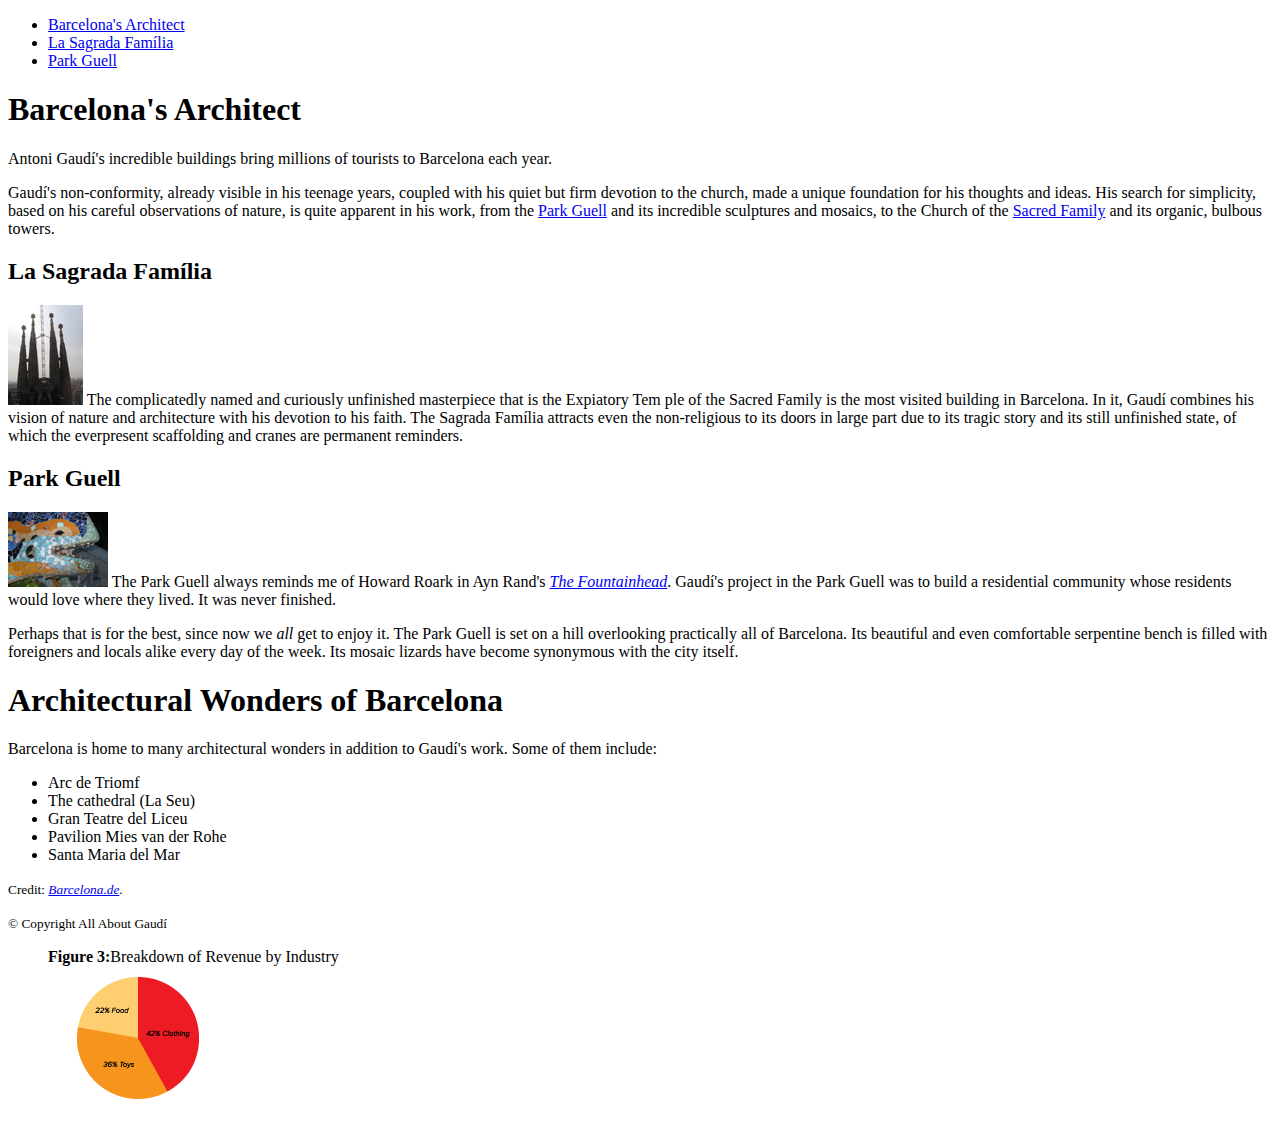
<file: index.html>
<!doctype html>
<html>
<head>
<meta charset="utf-8">
<title>HTML5文档的基本结构</title>
</head>

<body>
	<div class="container">
	<header role="banner">
		<nav>
		<ul title="Table of Contents">
			<li><a href="#gaudi" title="Learn about Antoni Gaudi">Barcelona's Architect</a></li>
			<li lang="es"><a href="#sagrada-familia">La Sagrada Família</a></li>
			<li><a href="#park-guell">Park Guell</a></li>
		</ul>
		</nav>
	</header>
	<!--导航栏头部语义header、nav使用方式-->
	<!--HTML文档主要内容区域-->
	<main role="main">
		<article class="architect gaudi">
			<h1 id="gaudi">Barcelona's Architect</h1> 
		
			<p>Antoni Gaudí's incredible buildings bring millions of tourists to Barcelona each year.</p>
		
			<p>Gaudí's non-conformity, already visible in his teenage years, coupled with his quiet but firm devotion to the church, made a unique foundation for his thoughts and ideas. His search for simplicity, based on his careful observations of nature, is quite apparent in his work, from the <a href="#park-guell">Park Guell</a> and its incredible sculptures and mosaics, to the Church of the <a href="#sagrada-familia">Sacred Family</a> and its organic, bulbous towers.</p> 
	 
			<h2 id="sagrada-familia">La Sagrada Família</h2>
		 
			<p><img src="/img/towers.jpg" width="75" height="100" alt="Sagrada Família Towers" /> The complicatedly named and curiously unfinished masterpiece that is the Expiatory Tem
				ple of the Sacred Family is the most visited building in Barcelona. In it, Gaudí combines his vision of nature and architecture with his devotion to his faith. The Sagrada Família attracts even the non-religious to its doors in large part due to its tragic story and its still unfinished state, of which the everpresent scaffolding and cranes are permanent reminders.</p>		
	 
			<h2 id="park-guell">Park Guell</h2> 
		
			<p><img src="/img/dragon.jpg" width="100" height="75" alt="Park Guell Dragon" /> The Park Guell always reminds me of Howard Roark in Ayn Rand's <a href="http://en.wikipedia.org/wiki/Fountainhead"><cite>The Fountainhead</cite></a>. Gaudí's project in the Park Guell was to build a residential community whose residents would love where they lived. It was never finished.</p>

		<p>Perhaps that is for the best, since now we <em>all</em> get to enjoy it. The Park Guell is set on a hill overlooking practically all of Barcelona. Its beautiful and even comfortable serpentine bench is filled with foreigners and locals alike every day of the week. Its mosaic lizards have become synonymous with the city itself.</p>
		</article>
	</main>
	<div class="sidebar">
	<aside role="complementary">
		<h1>Architectural Wonders of Barcelona</h1>

		<p>Barcelona is home to many architectural wonders in addition to Gaudí's work. Some of them include:</p>
			<ul>
				<li lang="es">Arc de Triomf</li>
				<li>The cathedral <span lang="es">(La Seu)</span></li>
				<li lang="es">Gran Teatre del Liceu</li>
				<li lang="es">Pavilion Mies van der Rohe</li>		
				<li lang="es">Santa Maria del Mar</li>
			</ul>
	
		<p><small>Credit: <a href="http://www.barcelona.de/en/barcelona-architecture-buildings.html" rel="external"><cite>Barcelona.de</cite></a>.</small></p>

	</aside>
	</div>
	<footer role="contentinfo">
		<p><small>&copy; Copyright All About Gaudí</small></p>
	</footer>
		<figure>
			<figcaption><b>Figure 3:</b>Breakdown of Revenue by Industry</figcaption>
				<img src="/img/chart-revenue.png" width="180" height="143" alt="Revenue chart:Clothing 42%,Toys 36%,Food 22%" />
		</figure>
	</div>
</body>
</html>
</file>
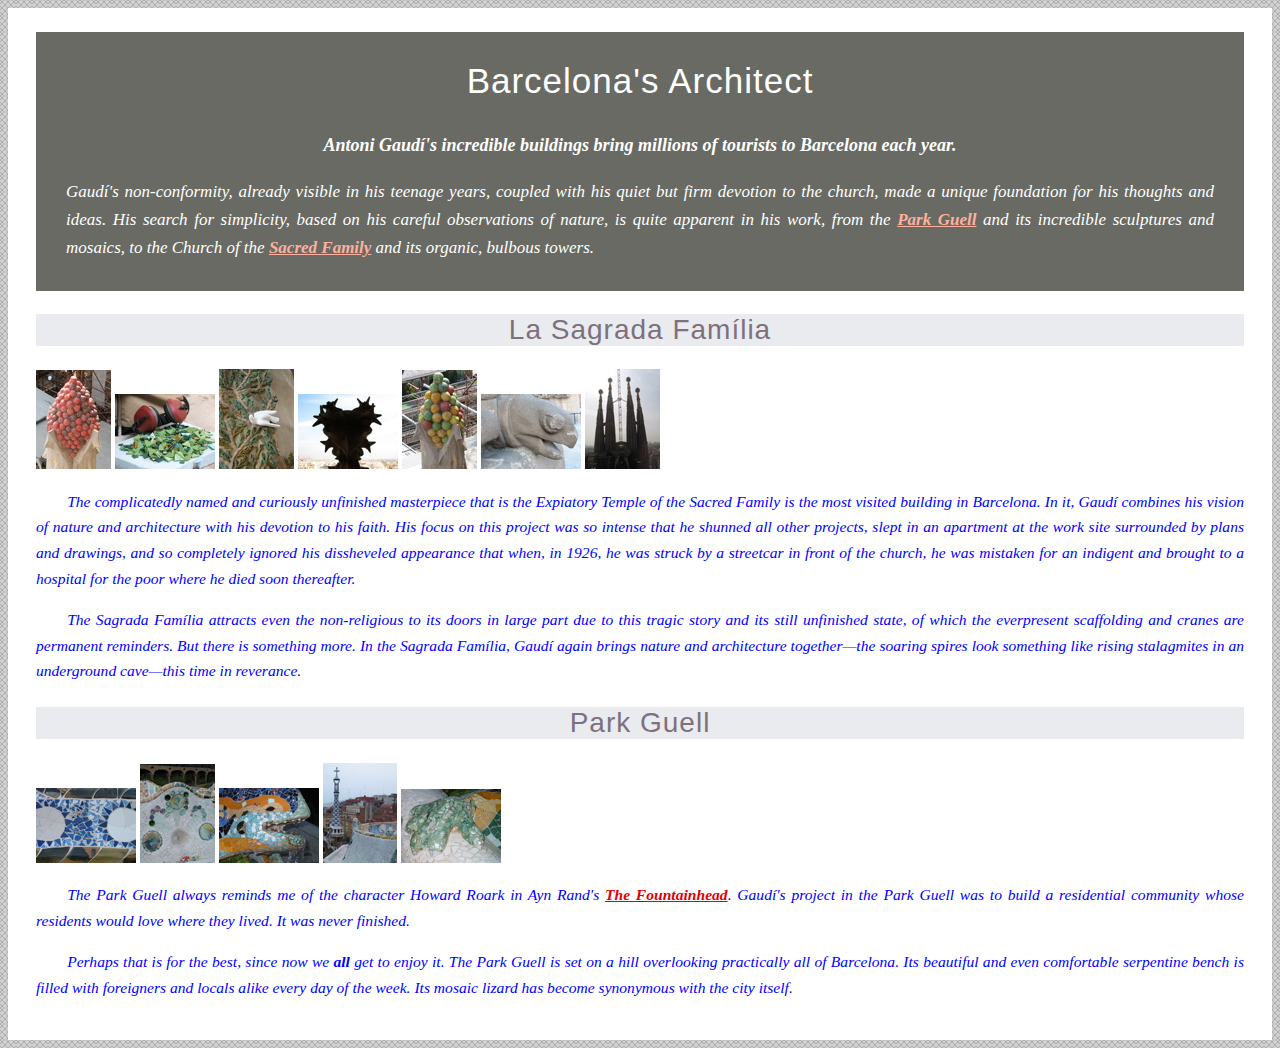
<file: demo.html>
<!DOCTYPE html>
<html lang="en">
<head>
	<meta charset="UTF-8" />
	<title>Antoni Gaudí - Introduction</title>
	<link rel="stylesheet" href="/style/style.css" />
</head>
<body>
<article class="architect">
	<div class="intro">
		<h1>Barcelona's Architect</h1> 
		
		<p class="subhead">Antoni Gaudí's incredible buildings bring millions of tourists to Barcelona each year.</p>
		
		<p>Gaudí's non-conformity, already visible in his teenage years, coupled with his quiet but firm devotion to the church, made a unique foundation for his thoughts and ideas. His search for simplicity, based on his careful observations of nature, is quite apparent in his work, from the <a href="#park-guell">Park Guell</a> and its incredible sculptures and mosaics, to the Church of the <a href="#sagrada-familia">Sacred Family</a> and its organic, bulbous towers.</p>
	</div>
 
	<section class="project family">
		<h2 id="sagrada-familia">La Sagrada Família</h2>

		<!-- You could mark these images in an unordered list, too -->
		<div class="photos">
			<img src="/img/redbubbles.jpg" width="75" height="99" alt="Red bubbles" />
			<img src="/img/tilepieces.jpg" width="100" height="75" alt="Tile Pieces" />
			<img src="/img/dove.jpg" width="75" height="100" alt="Dove" />
			<img src="/img/backlight.jpg" width="100" height="75" alt="Tower Details" />
			<img src="/img/greenbubbles.jpg" width="75" height="99" alt="Green Bubbles" />
			<img src="/img/mack.jpg" width="100" height="75" alt="Mack" />
			<img src="img/towers.jpg" width="75" height="100" alt="Sagrada Família Towers" />
		</div>

		<p>The complicatedly named and curiously unfinished masterpiece that is the Expiatory Temple of the Sacred Family is the most visited building in Barcelona. In it, Gaudí combines his vision of nature and architecture with his devotion to his faith. His focus on this project was so intense that he shunned all other projects, slept in an apartment at the work site surrounded by plans and drawings, and so completely ignored his dissheveled appearance that when, in 1926, he was struck by a streetcar in front of the church, he was mistaken for an indigent and brought to a hospital for the poor where he died soon thereafter.</p> 

		<p>The Sagrada Família attracts even the non-religious to its doors in large part due to this tragic story and its still unfinished state, of which the everpresent scaffolding and cranes are permanent reminders. But there is something more. In the Sagrada Família, Gaudí again brings nature and architecture together&#8212;the soaring spires look something like rising stalagmites in an underground cave&#8212;this time in reverance.</p>
	</section> 
	 
	<section class="project guell"> 
		<h2 id="park-guell">Park Guell</h2> 
		
		<!-- You could mark these images in an unordered list, too -->
		<div class="photos">
			<img src="/img/bluemosaic.jpg" width="100" height="75" alt="Blue Mosaic" />
			<img src="/img/glass.jpg" width="75" height="99" alt="Glass Mosaic" />
			<img src="img/dragon.jpg" width="100" height="75" alt="Dragon" />
			<img src="/img/guelltower.jpg" width="74" height="100" alt="Guell Tower" />
			<img src="/img/claw.jpg" width="100" height="74" alt="Dragon's claw" />
		</div>

		<p>The Park Guell always reminds me of the character Howard Roark in Ayn Rand's <a href="http://en.wikipedia.org/wiki/Fountainhead"><cite>The Fountainhead</cite></a>. Gaudí's project in the Park Guell was to build a residential community whose residents would love where they lived. It was never finished.</p>

		<p>Perhaps that is for the best, since now we <em>all</em> get to enjoy it. The Park Guell is set on a hill overlooking practically all of Barcelona. Its beautiful and even comfortable serpentine bench is filled with foreigners and locals alike every day of the week. Its mosaic lizard has become synonymous with the city itself.</p>
	</section>
</article>
</body> 
</html>
</file>
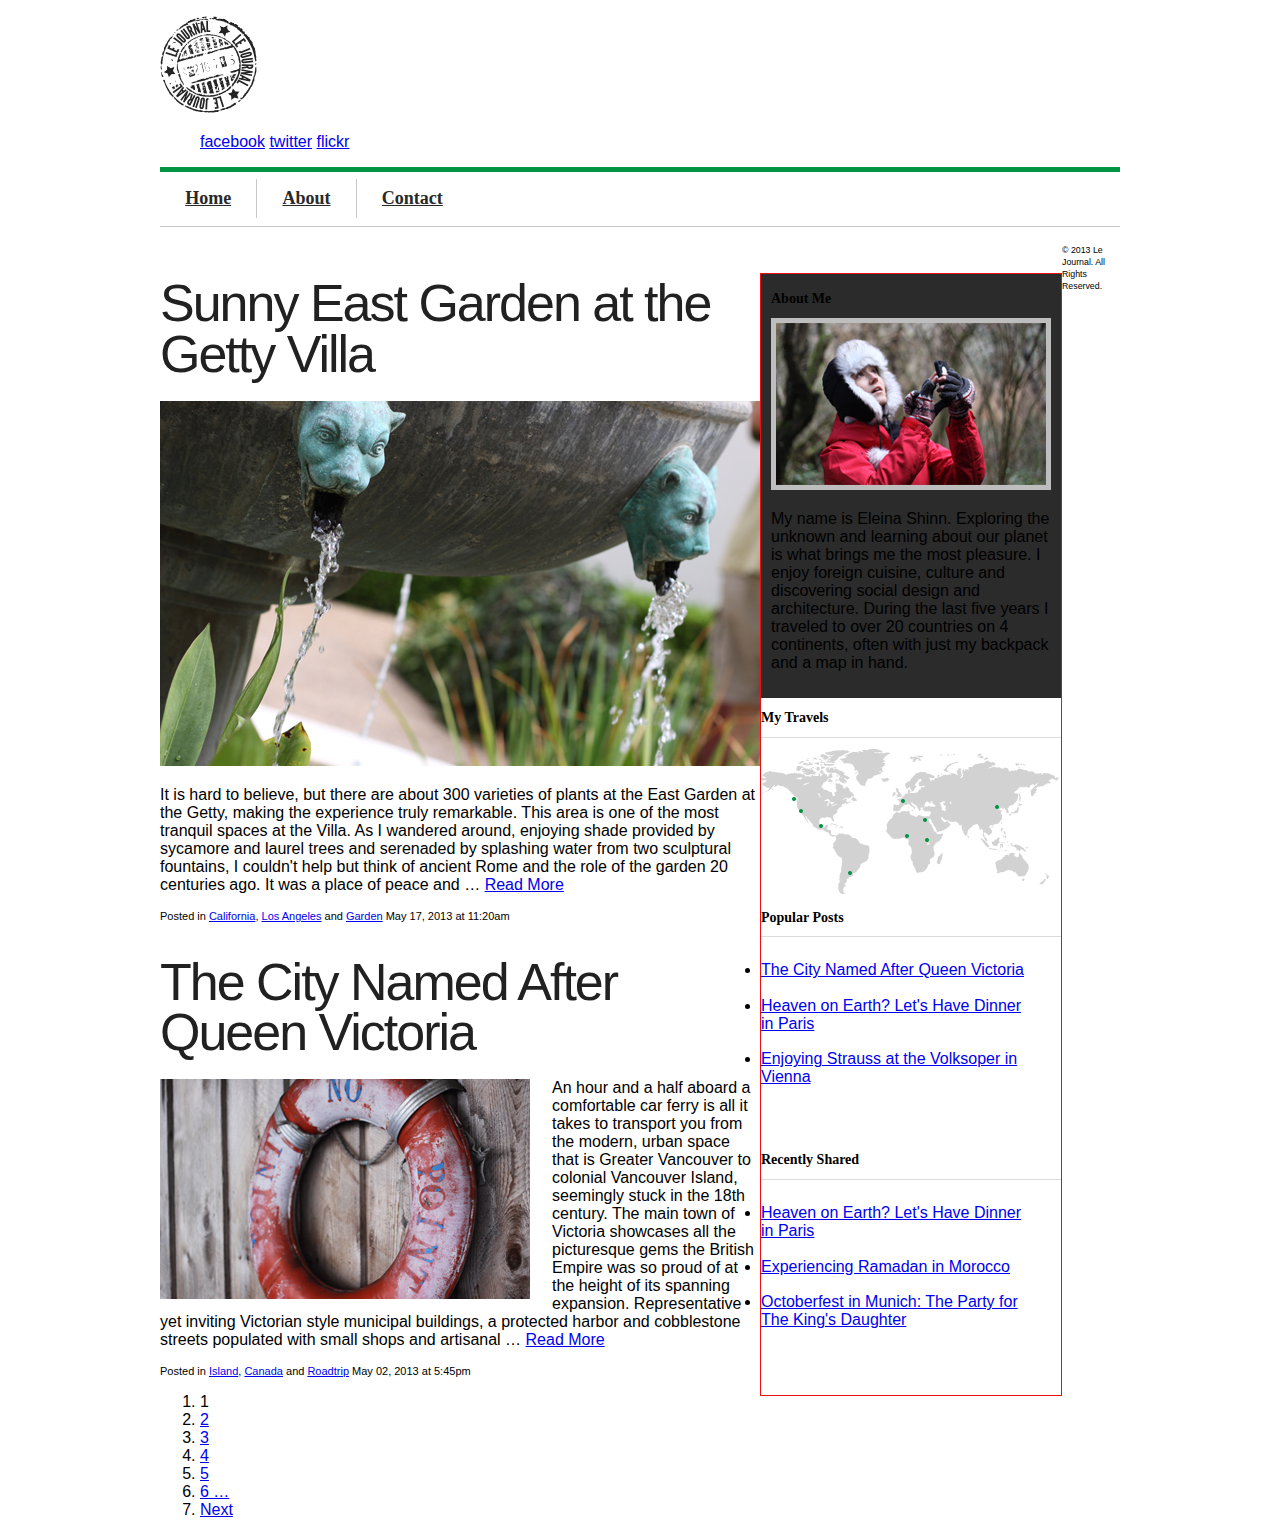
<file: demo1.html>
<!doctype html>
<html>
<head>
<meta charset="utf-8">
<title>CSS布局</title>
	<link rel="stylesheet" href="/style/cssstyle.css">
	<!--[if It IE9]>
		<script src="/style/html5shiv.js"></script>
	<![endif]-->
</head>

<body>
	<div class="page">
	<!-- ==== START MASTHEAD ==== -->
	<header class="masthead" role="banner">
		<p class="logo"><a href="/"><img src="/img/logo.png" alt="Le Journal" /></a></p>

		<ul class="social-sites">
			<li><a href="http://www.facebook.com">facebook</a></li>
			<li><a href="http://www.twitter.com">twitter</a></li>
			<li><a href="http://www.flickr.com">flickr</a></li>
		</ul>

		<nav role="navigation">
			<ul class="nav-main">
				<li><a href="/" class="current-page">Home</a></li>
				<li><a href="/about/">About</a></li>
				<li><a href="/contact/">Contact</a></li>
			</ul>
		</nav>
	</header>
	<!-- end masthead -->

	<div class="container">
	<!-- ==== START MAIN ==== -->
	<main role="main">
		<section class="post">
			<h1>Sunny East Garden at the Getty Villa</h1>

			<img src="/img/gettyvilla.jpg" width="600" height="365" alt="" class="post-photo-full" />

			<div class="post-blurb">
				<p>It is hard to believe, but there are about 300 varieties of plants at the East Garden at the Getty, making the experience truly remarkable. This area is one of the most tranquil spaces at the Villa. As I wandered around, enjoying shade provided by sycamore and laurel trees and serenaded by splashing water from two sculptural fountains, I couldn't help but think of ancient Rome and the role of the garden 20 centuries ago. It was a place of peace and &hellip; <a href="#" class="more">Read More</a></p>
			</div>

			<footer class="footer">
				<p class="post-footer">Posted in <a href="#">California</a>, <a href="#">Los Angeles</a> and <a href="#">Garden</a>  <time datetime="2013-05-17T11:20" class="pubdate">May 17, 2013 at 11:20am</time></p>
			</footer>
		</section>

		<section class="post">
			<h1>The City Named After Queen Victoria</h1>

			<img src="/img/victoria.jpg" width="370" height="220" alt="" class="post-photo" />

			<div class="post-blurb">
				<p>An hour and a half aboard a comfortable car ferry is all it takes to transport you from  the modern, urban space that is Greater Vancouver to colonial Vancouver Island, seemingly stuck in the 18th century. The main town of Victoria showcases all the picturesque gems the British Empire was so proud of at the height of its spanning expansion. Representative yet inviting Victorian style municipal buildings, a protected harbor and cobblestone streets populated with small shops and artisanal &hellip; <a href="#" class="more">Read More</a></p>
			</div>

			<footer class="footer">
				<p class="post-footer">Posted in <a href="#">Island</a>, <a href="#">Canada</a> and <a href="#">Roadtrip</a>  <time datetime="2013-05-02T17:45" class="pubdate">May 02, 2013 at 5:45pm</time></p>
			</footer> 	
		</section>

		<nav role="navigation">
			<ol class="pagination">
				<li>1</li>
				<li><a href="#">2</a></li>
				<li><a href="#">3</a></li>
				<li><a href="#">4</a></li>
				<li><a href="#">5</a></li>
				<li><a href="#">6 &hellip;</a></li>
				<li><a href="#" class="more">Next</a></li>
			</ol>
		</nav>
	</main>
	<!-- end main -->

	<!-- ==== START SIDEBAR ==== -->
	<div class="sidebar">
		<article class="about">
			<h2>About Me</h2>

			<img src="/img/about-me.jpg" width="270" height="162" alt="" />
			
			<p>My name is Eleina Shinn. Exploring the unknown and learning about our planet is what brings me the most pleasure. I enjoy foreign cuisine, culture and discovering social design and architecture. During the last five years I traveled to over 20 countries on 4 continents, often with just my backpack and a map in hand.</p>
		</article>

		<div class="mod">
			<h2>My Travels</h2>
			<img src="/img/map.png" width="298" height="145" alt="" class="map" />
		</div>

		<aside class="mod">
			<h2>Popular Posts</h2>

			<ul class="links">
			    <li><a href="#" class="more">The City Named After Queen Victoria</a></li>
			    <li><a href="#" class="more">Heaven on Earth? Let's Have Dinner in Paris</a></li>
			    <li><a href="#" class="more">Enjoying Strauss at the Volksoper in Vienna</a></li>
			</ul>
		</aside>

		<aside class="mod">
			<h2>Recently Shared</h2>

			<ul class="links">
			    <li><a href="#" class="more">Heaven on Earth? Let's Have Dinner in Paris</a></li>
			    <li><a href="#" class="more">Experiencing Ramadan in Morocco</a></li>
			    <li><a href="#" class="more">Octoberfest in Munich: The Party for The King's Daughter</a></li>
			</ul>
		</aside>
	</div>
	<!-- end sidebar -->
	</div>
	<!-- end container -->

	<!-- ==== START PAGE FOOTER ==== -->
	<footer role="contentinfo" class="footer">
		<p class="legal"><small>&copy; 2013 Le Journal. All Rights Reserved.</small></p>
	</footer>
	<!-- end page footer -->
</div> <!-- end page -->
</body>
</html>
</file>
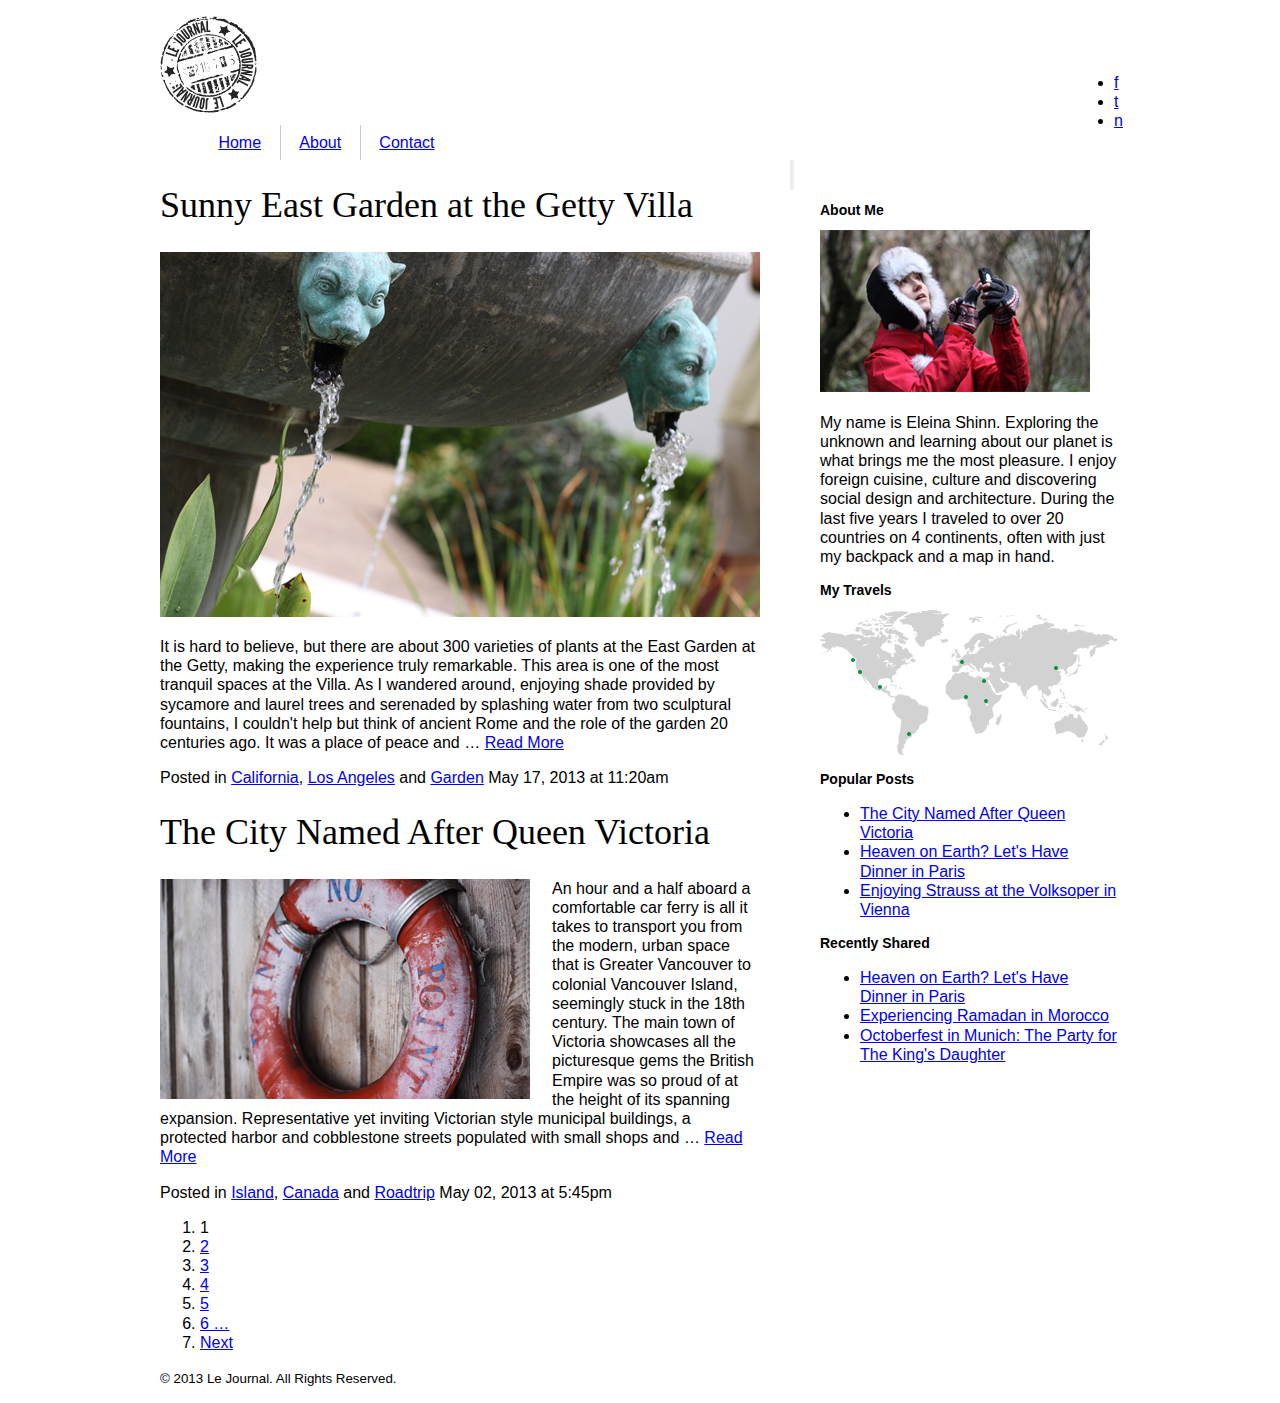
<file: demo2.html>
<!doctype html>
<html>
<head>
<meta charset="utf-8">
<title>响应式文档</title>
<meta name="viewport" content="width=device-width, initial-scale=1" />
<link rel="stylesheet" href="style/demo2.css">
</head>

<body>
	<div class="page">
	<!-- ==== START MASTHEAD ==== -->
	<header class="masthead" role="banner">
		<p class="logo"><a href="/"><img src="img/logo.png" alt="Le Journal" /></a></p>

		<ul class="social-sites">
			<li><a href="http://www.facebook.com">f</a></li>
			<li><a href="http://www.twitter.com">t</a></li>
			<li><a href="http://www.flickr.com">n</a></li>
		</ul>

		<nav role="navigation">
			<ul class="nav-main">
				<li><a href="/" class="current-page">Home</a></li>
				<li><a href="/about/">About</a></li>
				<li><a href="/contact/">Contact</a></li>
			</ul>
		</nav>
	</header>
	<!-- end masthead -->

	<div class="container clearfix">
	<!-- ==== START MAIN ==== -->
	<main role="main">
		<section class="post">
			<h1>Sunny East Garden at the Getty Villa</h1>

			<img src="img/gettyvilla.jpg" alt="" class="post-photo-full" />

			<div class="post-blurb">
				<p>It is hard to believe, but there are about 300 varieties of plants at the East Garden at the Getty, making the experience truly remarkable. This area is one of the most tranquil spaces at the Villa. As I wandered around, enjoying shade provided by sycamore and laurel trees and serenaded by splashing water from two sculptural fountains, I couldn't help but think of ancient Rome and the role of the garden 20 centuries ago. It was a place of peace and &hellip; <a href="#" class="more">Read More</a></p>
			</div>

			<footer class="footer">
				<p class="post-footer">Posted in <a href="#">California</a>, <a href="#">Los Angeles</a> and <a href="#">Garden</a>  <time datetime="2013-05-17T11:20" class="pubdate">May 17, 2013 at 11:20am</time></p>
			</footer>
		</section>

		<section class="post">
			<h1>The City Named After Queen Victoria</h1>

			<img src="img/victoria.jpg" alt="" class="post-photo" />

			<div class="post-blurb">
				<p>An hour and a half aboard a comfortable car ferry is all it takes to transport you from  the modern, urban space that is Greater Vancouver to colonial Vancouver Island, seemingly stuck in the 18th century. The main town of Victoria showcases all the picturesque gems the British Empire was so proud of at the height of its spanning expansion. Representative yet inviting Victorian style municipal buildings, a protected harbor and cobblestone streets populated with small shops and &hellip; <a href="#" class="more">Read More</a></p>
			</div>

			<footer class="footer">
				<p class="post-footer">Posted in <a href="#">Island</a>, <a href="#">Canada</a> and <a href="#">Roadtrip</a>  <time datetime="2013-05-02T17:45" class="pubdate">May 02, 2013 at 5:45pm</time></p>
			</footer> 	
		</section>

		<nav role="navigation">
			<ol class="pagination">
				<li>1</li>
				<li><a href="#">2</a></li>
				<li><a href="#">3</a></li>
				<li><a href="#">4</a></li>
				<li><a href="#">5</a></li>
				<li><a href="#">6 &hellip;</a></li>
				<li><a href="#" class="more">Next</a></li>
			</ol>
		</nav>
	</main>
	<!-- end main -->

	<!-- ==== START SIDEBAR ==== -->
	<div class="sidebar">
		<article class="about">
			<h2>About Me</h2>

			<img src="img/about-me.jpg" alt="" />
			
			<p>My name is Eleina Shinn. Exploring the unknown and learning about our planet is what brings me the most pleasure. I enjoy foreign cuisine, culture and discovering social design and architecture. During the last five years I traveled to over 20 countries on 4 continents, often with just my backpack and a map in hand.</p>
		</article>

		<div class="mod">
			<h2>My Travels</h2>
			<img src="img/map.png" alt="" class="map" />
		</div>

		<aside class="mod">
			<h2>Popular Posts</h2>

			<ul class="links">
			    <li><a href="#" class="more">The City Named After Queen Victoria</a></li>
			    <li><a href="#" class="more">Heaven on Earth? Let's Have Dinner in Paris</a></li>
			    <li><a href="#" class="more">Enjoying Strauss at the Volksoper in Vienna</a></li>
			</ul>
		</aside>

		<aside class="mod">
			<h2>Recently Shared</h2>

			<ul class="links">
			    <li><a href="#" class="more">Heaven on Earth? Let's Have Dinner in Paris</a></li>
			    <li><a href="#" class="more">Experiencing Ramadan in Morocco</a></li>
			    <li><a href="#" class="more">Octoberfest in Munich: The Party for The King's Daughter</a></li>
			</ul>
		</aside>
	</div>
	<!-- end sidebar -->
	</div>
	<!-- end container -->

	<!-- ==== START PAGE FOOTER ==== -->
	<footer role="contentinfo" class="footer">
		<p class="legal"><small>&copy; 2013 Le Journal. All Rights Reserved.</small></p>
	</footer>
	<!-- end page footer -->
</div> <!-- end page -->
</body>
</html>
</file>
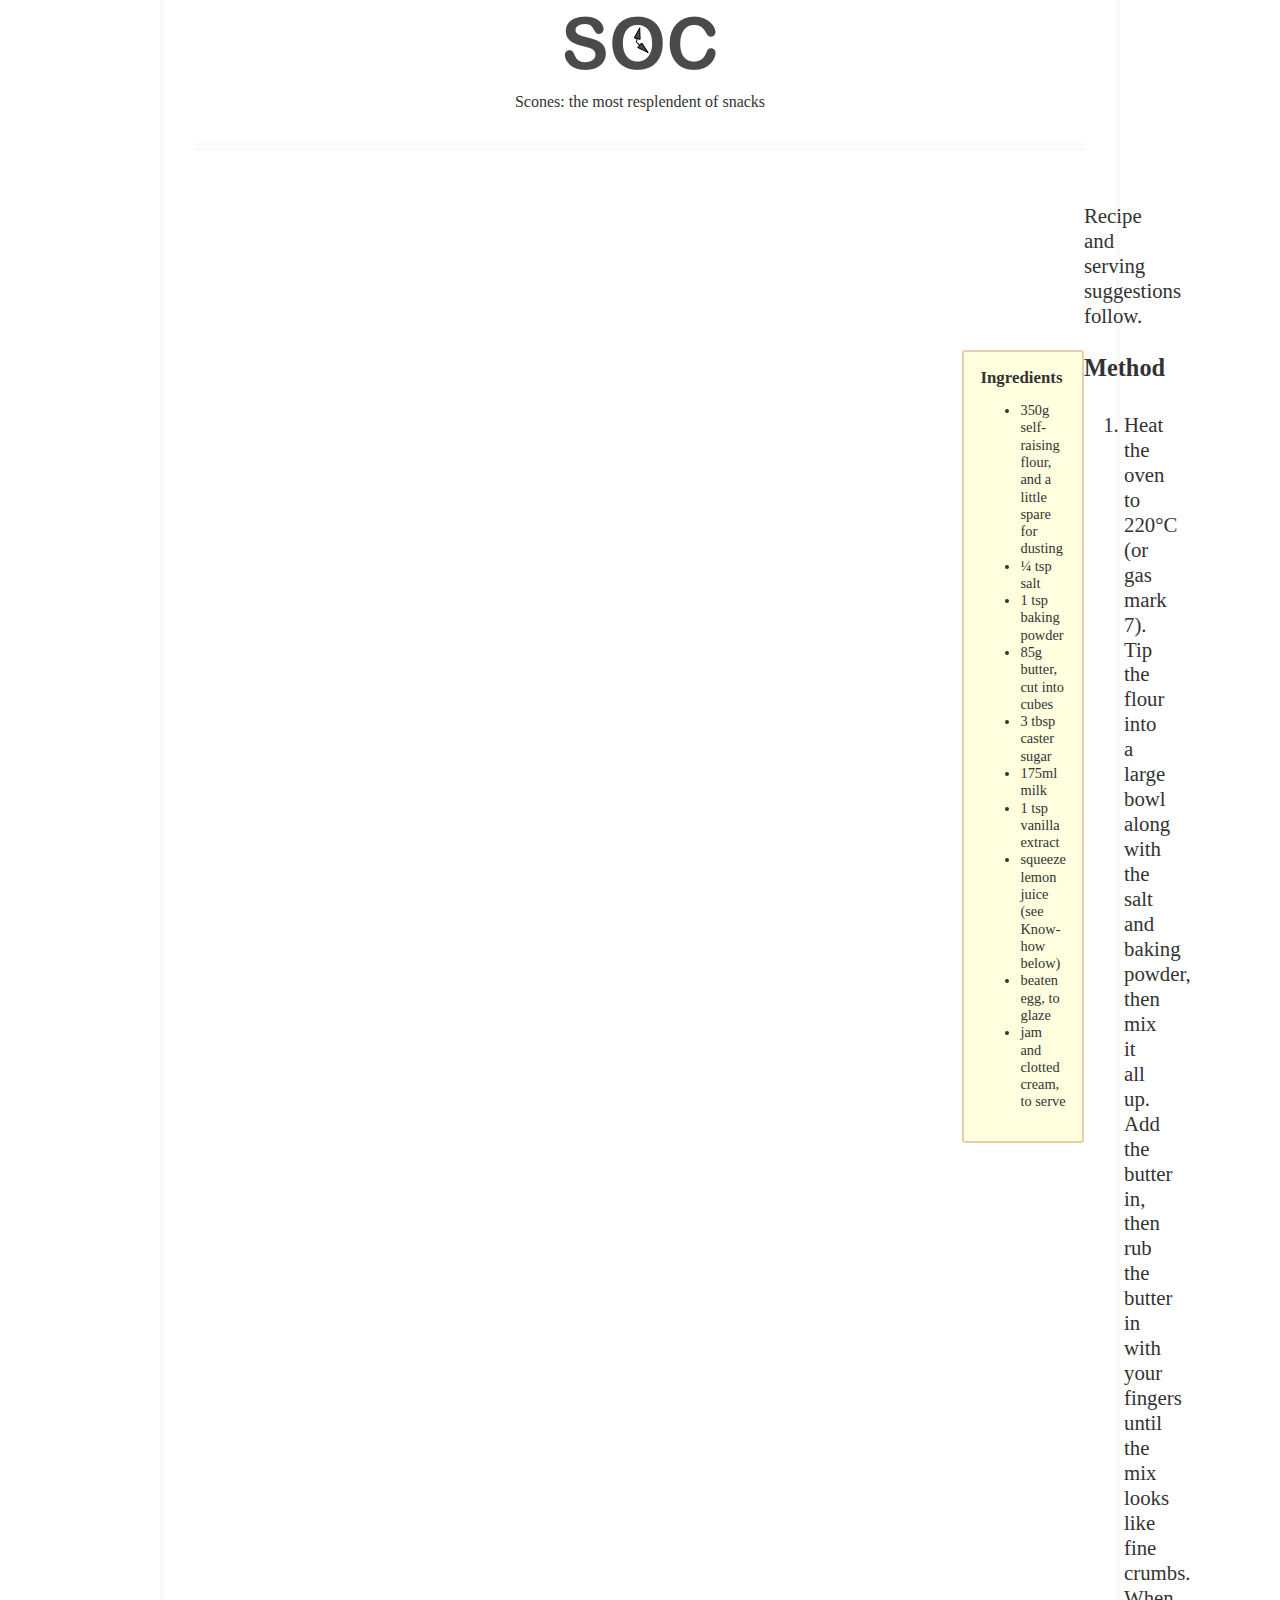
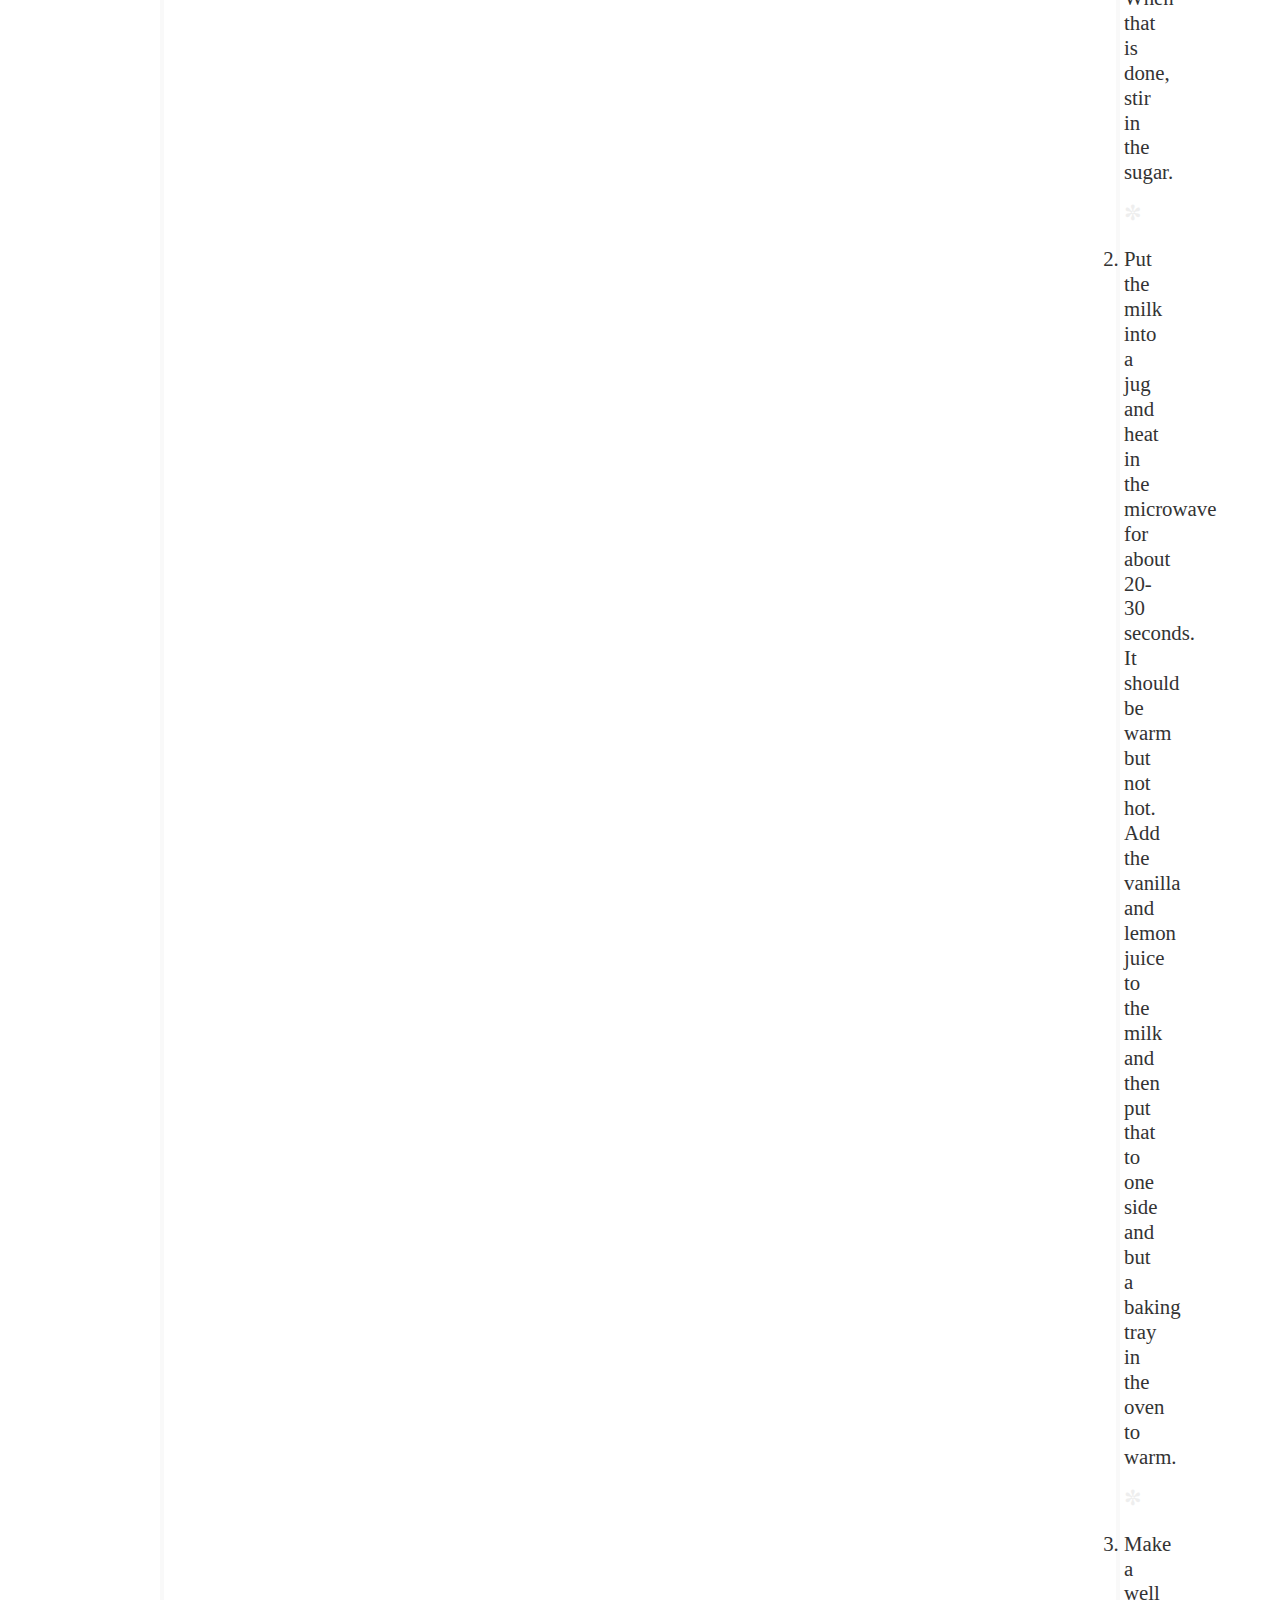
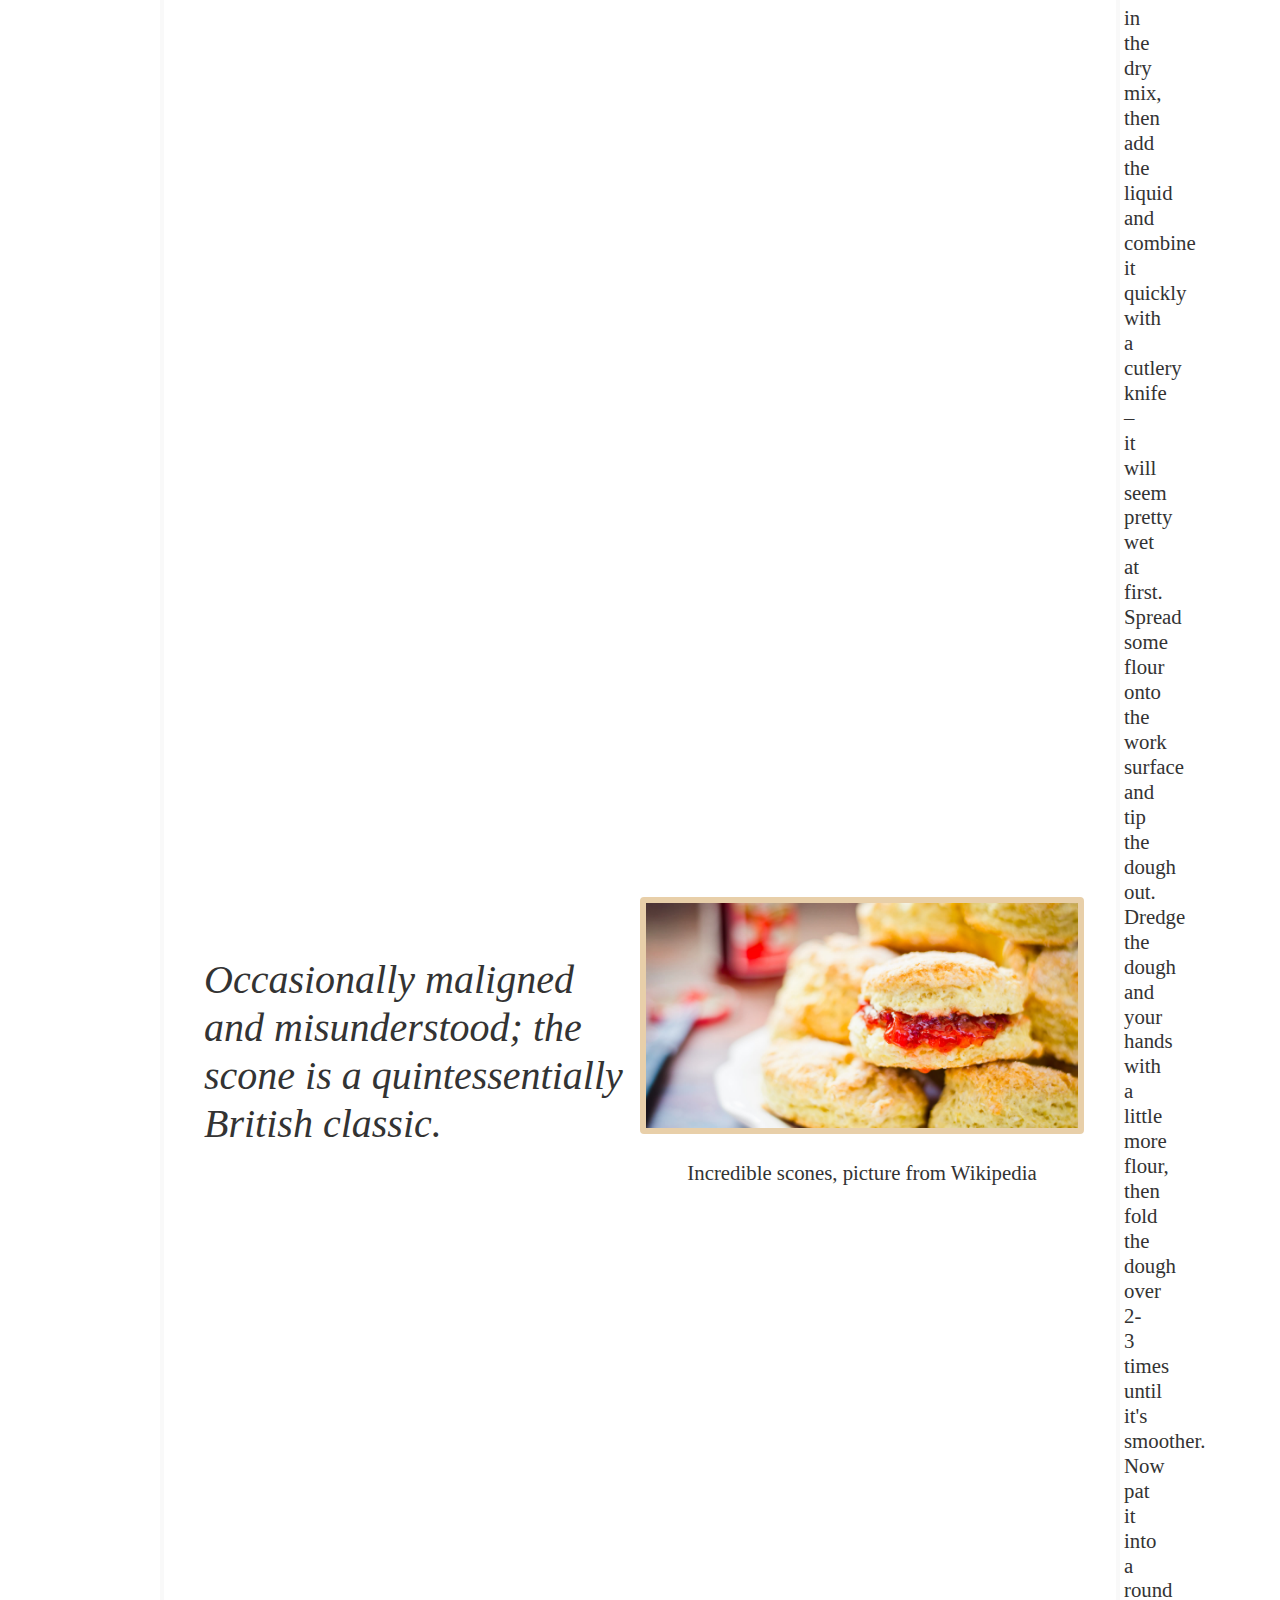
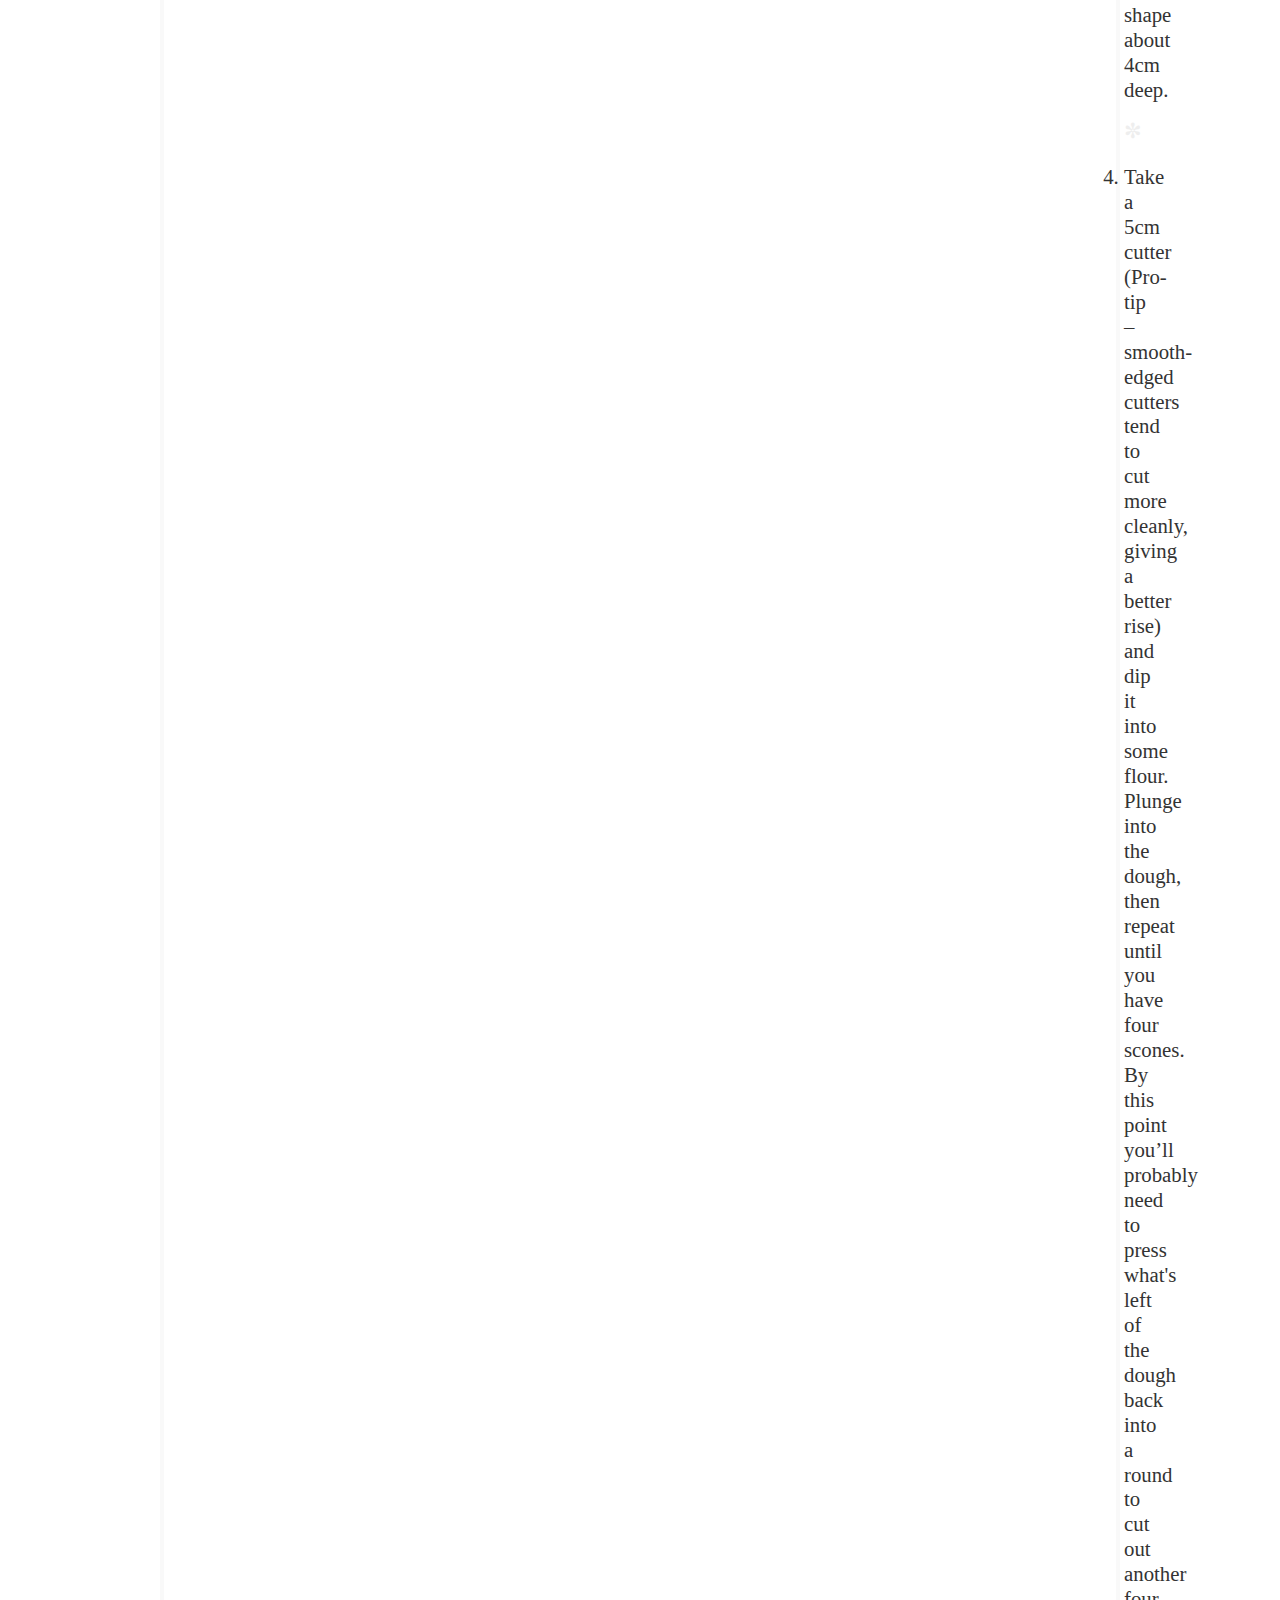
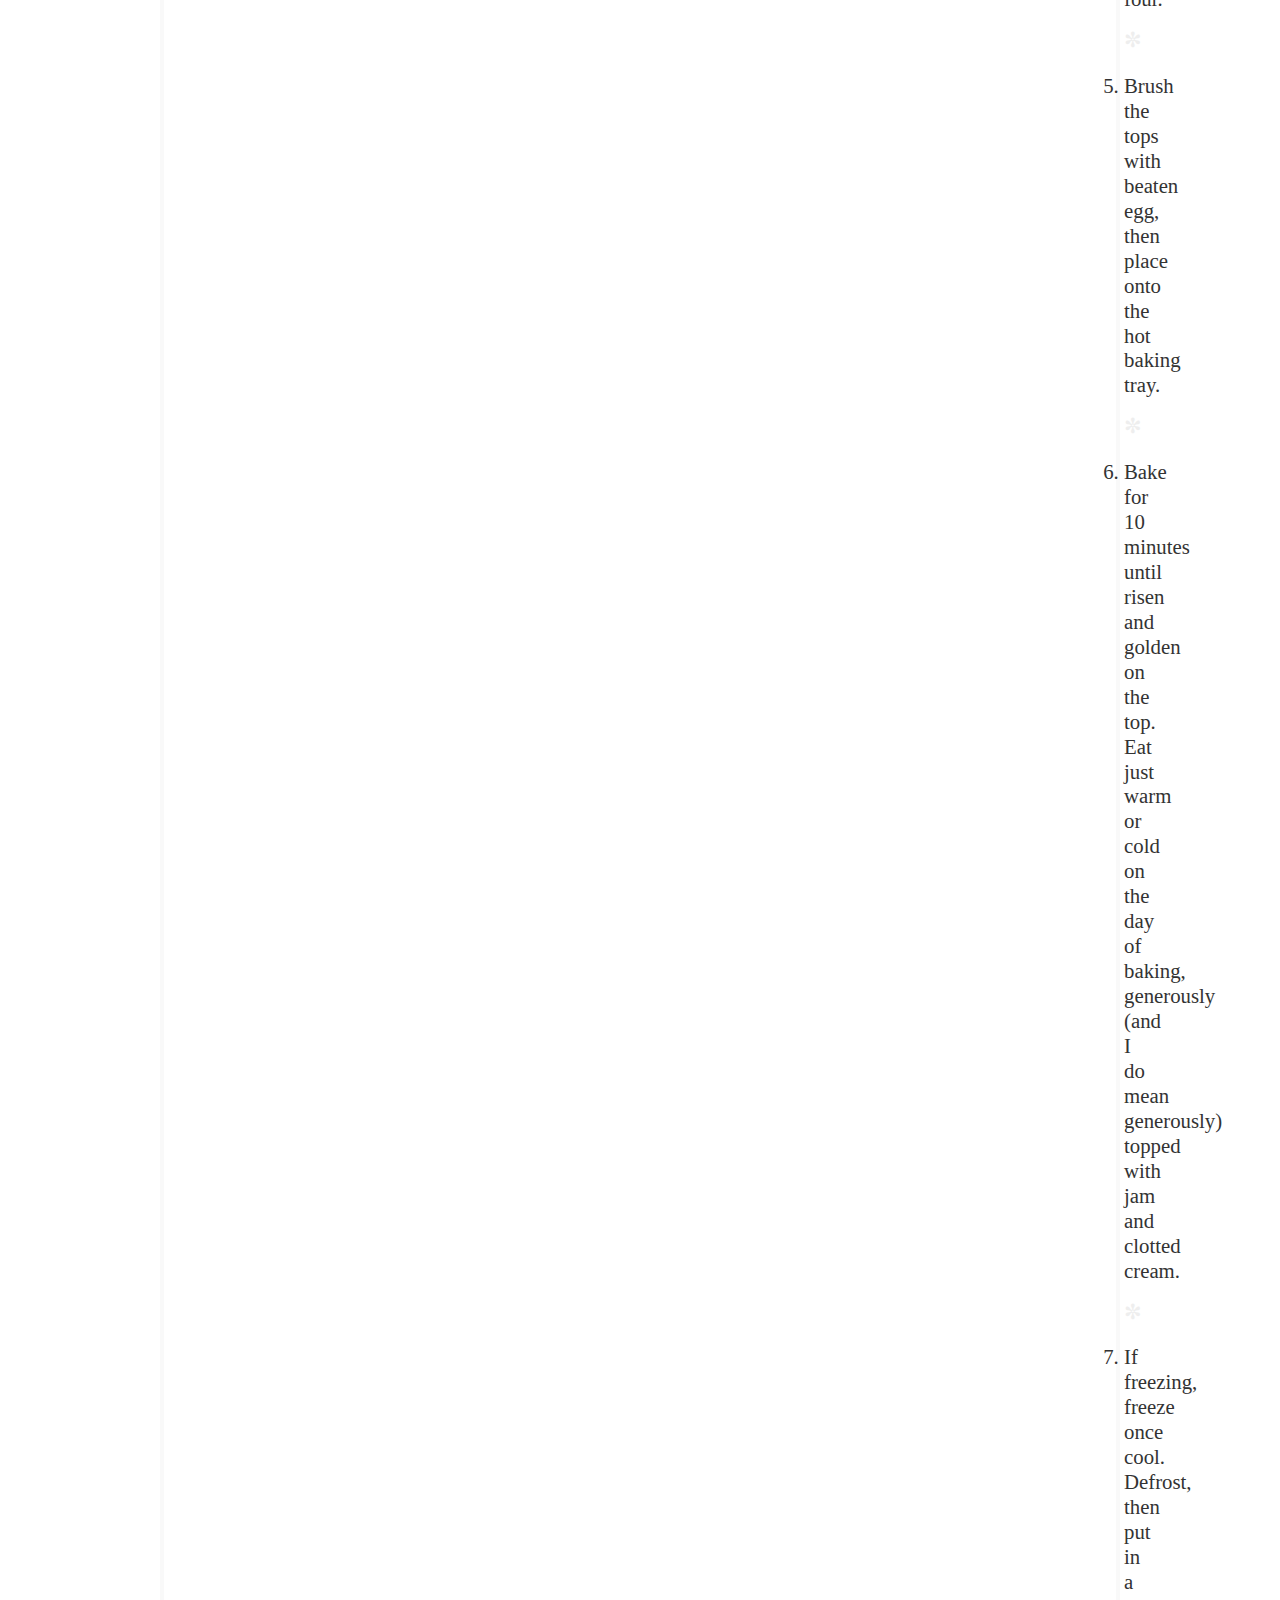
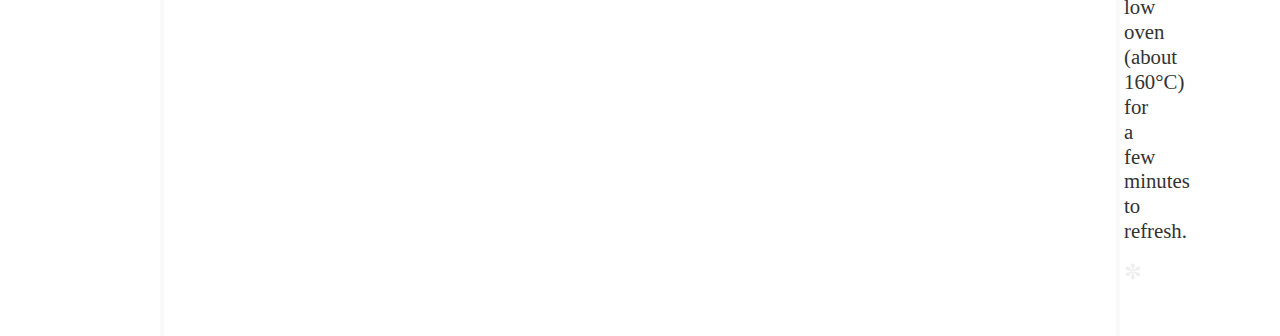
<file: index1.html>
<!doctype html>
<html>
<head>
<meta charset="utf-8">
<title>第一个实例</title>
	<meta name="Description" content="about first html and css eg">
	<meta name="viewport" content="initial-scale=2.0,width=device-width">
		<link rel="stylesheet" href="style/stylecss.css">
</head>
<body>
	<div class="header">
		<a href="/" class="logo"><img src="img/SOC-Logo.png" alt="logo"></a>
		<p class="strap">Scones: the most resplendent of snacks</p>
	</div>
	<div class="intorwrapper">
		<p class="introtext">Occasionally maligned and misunderstood; the scone is a quintessentially British classic.</p>
		<div class="moneyshot">
			<img src="img/scones.jpg" alt="money">
			<p class="imagecaption">Incredible scones, picture from Wikipedia</p>
		</div>
		<p>Recipe and serving suggestions follow.</p>
		<div class="ingredients">
			<h3 class="subheader">Ingredients</h3>
				<ul>
					<li>350g self-raising flour, and a little spare for dusting</li>
					<li>¼ tsp salt</li>
					<li>1 tsp baking powder</li>
					<li>85g butter, cut into cubes</li>
					<li>3 tbsp caster sugar</li>
					<li>175ml milk</li>
					<li>1 tsp vanilla extract</li>
					<li>squeeze lemon juice (see Know-how below)</li>
					<li>beaten egg, to glaze</li>
					<li>jam and clotted cream, to serve</li>
				</ul>
		</div>
		<div class="howtomake">
			<h3 class="subheader">Method</h3>
				<ol class="methodwrapper">
					<li>Heat the oven to 220&deg;C (or gas mark 7). Tip the flour into a large bowl along with the salt and baking powder, then mix it all up. Add the butter in, then rub the butter in with your fingers until the mix looks like fine crumbs. When that is done, stir in the sugar.</li>
					<li>Put the milk into a jug and heat in the microwave for about 20-30 seconds. It should be warm but not hot. Add the vanilla and lemon juice to the milk and then put that to one side and but a baking tray in the oven to warm.</li>
					<li>Make a well in the dry mix, then add the liquid and combine it quickly with a cutlery knife – it will seem pretty wet at first. Spread some flour onto the work surface and tip the dough out. Dredge the dough and your hands with a little more flour, then fold the dough over 2-3 times until it's smoother. Now pat it into a round shape about 4cm deep.</li>
					<li>Take a 5cm cutter (Pro-tip – smooth-edged cutters tend to cut more cleanly, giving a better rise) and dip it into some flour. Plunge into the dough, then repeat until you have four scones. By this point you’ll probably need to press what's left of the dough back into a round to cut out another four.</li>
					<li>Brush the tops with beaten egg, then place onto the hot baking tray.</li>
					<li>Bake for 10 minutes until risen and golden on the top. Eat just warm or cold on the day of baking, generously (and I do mean generously) topped with jam and clotted cream. </li>
					<li>If freezing, freeze once cool. Defrost, then put in a low oven (about 160&deg;C) for a few minutes to refresh.</li>
				</ol>
		</div>
	</div>
</body>
</html>
</file>
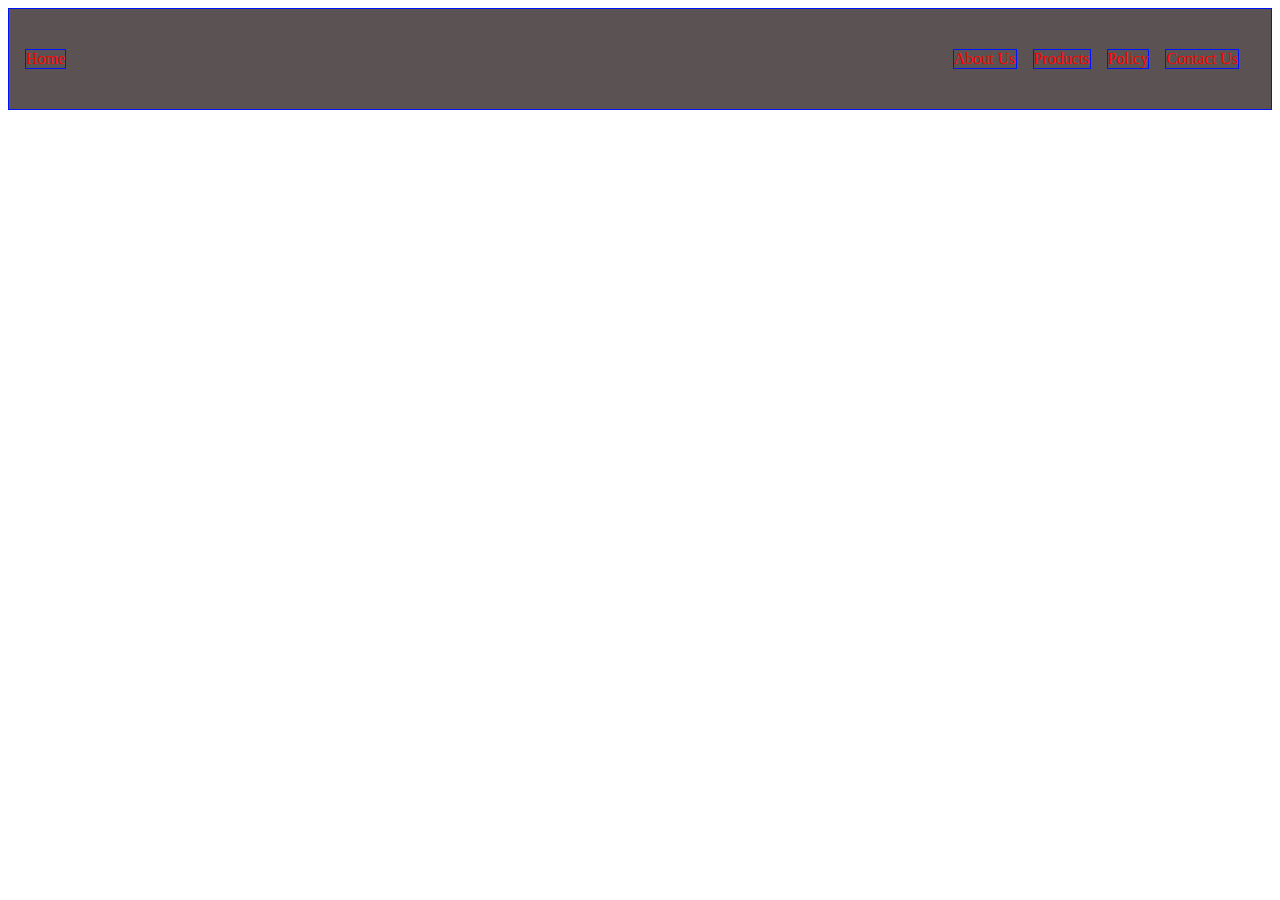
<file: layout.html>
<!doctype html>
<html>
<head>
<meta charset="utf-8">
<link rel="stylesheet" href="style/layout.css">
<title>flex布局</title>
</head>

<body>
 <div class="wrap">
	<a href="#" class="first">Home</a>
	<a href="#">About Us</a>
	<a href="#">Products</a>
    <a href="#">Policy</a>
	<a href="#" class="last">Contact Us</a>
</div>
</body>
</html>
</file>
<file: style/style.css>
/* CSS Document */
body{
	background-color: #ccc;
	color: blue;
	font:100% Cambria, "Hoefler Text", "Liberation Serif", Times, "Times New Roman", "serif";
	background-image: url("/img/bg-pattern.jpg");
}
h1,h2 {
	font-family: "Gill Sans", "Gill Sans MT", "Myriad Pro", "DejaVu Sans Condensed", Helvetica, Arial, "sans-serif";
	font-weight: normal;
	letter-spacing: 1px;
	text-align: center;
}
h1 {
	font-size: 2.1875em;
}
h2 {
	background-color: #eaebef;
	color: #7d717c;
	font-size: 1.75em;
}
.intro .subhead {
	font-size: 1.125em;
	text-align: center;
}
.intro p {
	font-size: 1.0625em;
	line-height: 1.65;
}
.project p {
	font-size: 0.97375em;
	line-height: 1.65;
	text-indent: 2em;
}
p {
	font-style: italic;
	text-align: justify;
}
em,a:link,.intro .subhead {
	font-weight: bold;	
}
.intro {
	background-color: #686a63;
	color: #fff;
	line-height: 1.45;
	padding: 1px 1.875em .7em;
}

a:link{
	color: #e10000;
}
a:visited{
	color:#b44f4f;
}
a:hover{
	color:#f00;
}
.intro a{
	color:#fdb09d;
}
.intro a:hover{
	color:#fec4b6;
}

.architect {
	background-color: #fff;
	padding: 1.5em 1.75em;
}
</file>
<file: style/cssstyle.css>
body {
	margin: 0;
	padding: 0;
}
.page {
	margin: 0 auto;
	width: 960px;
}
article, aside, figcaption, figure, footer, header, main, nav, section {
	display: block;
	}
main {
	width: 600px;
}
html {
	font-family: sans-serif; 
    -ms-text-size-adjust: 100%; 
    -webkit-text-size-adjust: 100%; 
}
h1 {
	color: #212121;
	font-family: "Lato",sans-serif;
	font-size: 3.25em;
	font-weight: 300;
	letter-spacing: -2px;
	line-height: .975;
	margin-bottom: .4125em;
}
a:focus {
    outline: thin dotted;
}
a:active,
a:hover {
    outline: 0;
}
small {
    font-size: 80%;
}
img {
    border: 0;
}

li {
	
}
main {
	float: left;
	width: 600px;
}

.social-sites li {
	display: inline;
}
.nav-main {
	border-top: 5px solid #019443;
	border-bottom: 1px solid #c8c8c8;
	padding: .45em 0 .5em;
}
.nav-main li {
	display: inline-block;
	border-left: 1px solid #c8c8c8;
}
.nav-main li:first-child {
	border-left:none;
}
.nav-main a {
	color: #292929;
	display: inline-block;
	font-family: Baskerville, 'Palatino Linotype', Palatino, 'Century Schoolbook L', 'Times New Roman', 'serif';
	font-size:1.125em;
	font-weight:700;
	padding: .5em 1.15em .5em 1.4em;
	txet-transform:uppercase;	
}

.sidebar {
	float: left;
	margin-top: 1.875em;
	width: 300px;
	border: 1px solid #ED0E11;
}

.about {
	background-color:#2b2b2b;
	padding:.3125em .625em .625em;
}
.about h2,.mod h2 {
	font-size: 0.875em;
}
.about h2,.mod h2,.nav-main a{
	font-family: Baskerville, 'Palatino Linotype', Palatino, 'Century Schoolbook L', 'Times New Roman', 'serif';
	font-weight: 700;
	txet-transform:uppercase;
}
.mod h2 {
	border-bottom: 1px solid #dbdbdb;
	padding-bottom: 0.75em;
}
.about img {
	border: 5px solid #bebebe;
}

.links {
	margin: 1.5em 0 4.125em;
	padding-left: 0;
	width: 270px;
}
.links li {
	margin-bottom: 1.1em;
}
.footer p {
	font-size: 0.6875em;
}
.post-footer {
	clear: left;
}
.post-photo {
	float: left;
	margin-bottom: 2px;
	margin-right: 22px;
}
</file>
<file: style/demo2.css>
/* CSS Document */
body{
	font: 100%/1.2 "Gill Sans", "Gill Sans MT", "Myriad Pro", "DejaVu Sans Condensed", Helvetica, Arial, "sans-serif";
	magrin:0;
}
* {
	-webkit-box-sizing: border-box;
	-moz-box-sizing: border-box;
	box-sizing: border-box;
}
.page {
	margin: 0 auto;
	max-width: 60em;
}
h1 {
	font-family: Cambria, "Hoefler Text", "Liberation Serif", Times, "Times New Roman", "serif";
	font-size: 2.25em;
	font-weight: 300;
}
.about h2, .mod h2 {
	font-size: 0.875em;
}
.logo 
.social-sites
.nav-main li {
	text-align: center;
}
.footer {
	clear: both;
}
/*创建可伸缩图像*/
.post-photo, .post-photo-full, about img, .map {
	max-width: 100%;
}
@media only screen and (min-width:20em){
	.nav-main li {
		border-left: 1px solid #c8c8c8;
		display: inline-block;
		text-align: left;
	}
	.nav-main li:first-child{
		border-left:none;
	}
	.nav-main a {
		display: inline-block;
		font-size: 1em;
		padding: .5em .9em .5em 1.15em;
	}
}
@media only screen and (min-width:30em){
	.masthead {position: relative;}
	.social-sites{
		position: absolute;
		right:-3px;
		top: 41px;
	}
	.logo{
		margin-bottom: 8px;
		text-align: left;
	}
	.nav-main {
		margin-top: 0;
	}
	.post-photo{
		float: left;
		margin-bottom: 2px;
		margin-right: 22px;
		max-width: 61.667%;
	}
	.post-footer {
		clear: left;
	}
}
@media only screen and (min-width:30em) and (max-width:47.9375em){
	.about {
		overflow: hidden;
	}
	.about img {
		float: left;
		margin-right: 15px;
	}
}
@media only screen and (min-width:48em){
	.container {
		background: url("/img/bg.png") repeat-y 65.9375% 0;
		padding-bottom: 1.875em;
	}
	main {
		float: left;
		width: 62.5%;
	}
	.sidebar {
		float: right;
		margin-top: 1.875em;
		width: 31.25%;
	}
	.nav-main {
		margin-bottom: 0;
	}
}
</file>
<file: style/stylecss.css>
* {
	box-sizing: border-box;
}

body {
	padding: 1rem .5rem;
	font-size: 1.3rem;
	line-height: 1.2;
	max-width: 60rem;
	margin: 0 auto;
	color: #333;
}
img {
	max-width: 100%;
}
.header {
	text-align: center;
	border-bottom: 8px double #f9f9f9;
	margin-bottom: 2rem;
	padding-bottom: 1rem;
}

.strap {
	font-size: 1rem;
}


.moneyshot {
	position: relative;
}

.moneyshot img {
	border: 6px solid #e8cfa9;
	border-radius: 4px;
}

.logowrapper {
	display: block;
}

.Imagecaption {
	font-size: .75rem;
	position: absolute;
	bottom: .5rem;
	right: 1rem;
}

.introtext {
	font-size: 1.8rem;
	font-style: italic;
}

.methodwrapper li {
	padding: .4rem 0;
}

.methodwrapper li:after {
	content: "✼";
	display: block;
	text-align: center;
	margin: 1rem 0 .5rem 0;
	color: #eee;
}

@media screen and (min-width:50rem){
	body {
		border-left: 4px solid #f9f9f9;
		border-right: 4px solid #f9f9f9;
		padding: 1rem 2rem;
	}
	.intorwrapper {
		display: table;
		table-layout: fixed;
		width: 100%;
	}
	.moneyshot,.introtext{
		display: table-cell;
		width: 50%;
		vertical-align: middle;
		text-align: center;
	}
	.introtext{
		padding: .5rem;
		font-size: 2.5rem;
		text-align: left;
	}
	.ingredients{
		font-size: .9rem;
		float: right;
		padding: 1rem;
		margin: 0 0 .5rem 1rem;
		border-radius: 3px;
		background-color: #ffffdf;
		border: 2px solid #e8cfa9;
	}
	.ingredients h3 {
		margin: 0;
	}
}
</file>
<file: style/layout.css>
.wrap {
	font-family: Baskerville, "Palatino Linotype", Palatino, "Century Schoolbook L", "Times New Roman", "serif";
	background-color: #5B5353;
	height: 100px;
	display: flex;
	border:solid 1px #0014F5;
	align-items: center;
	padding:0 1rem;
}
a {
	text-decoration: none;
	color: red;
	margin-right: 1rem;
	border: 1px solid #0015FF;
}
.first {
	margin-right: auto;
}
</file>
